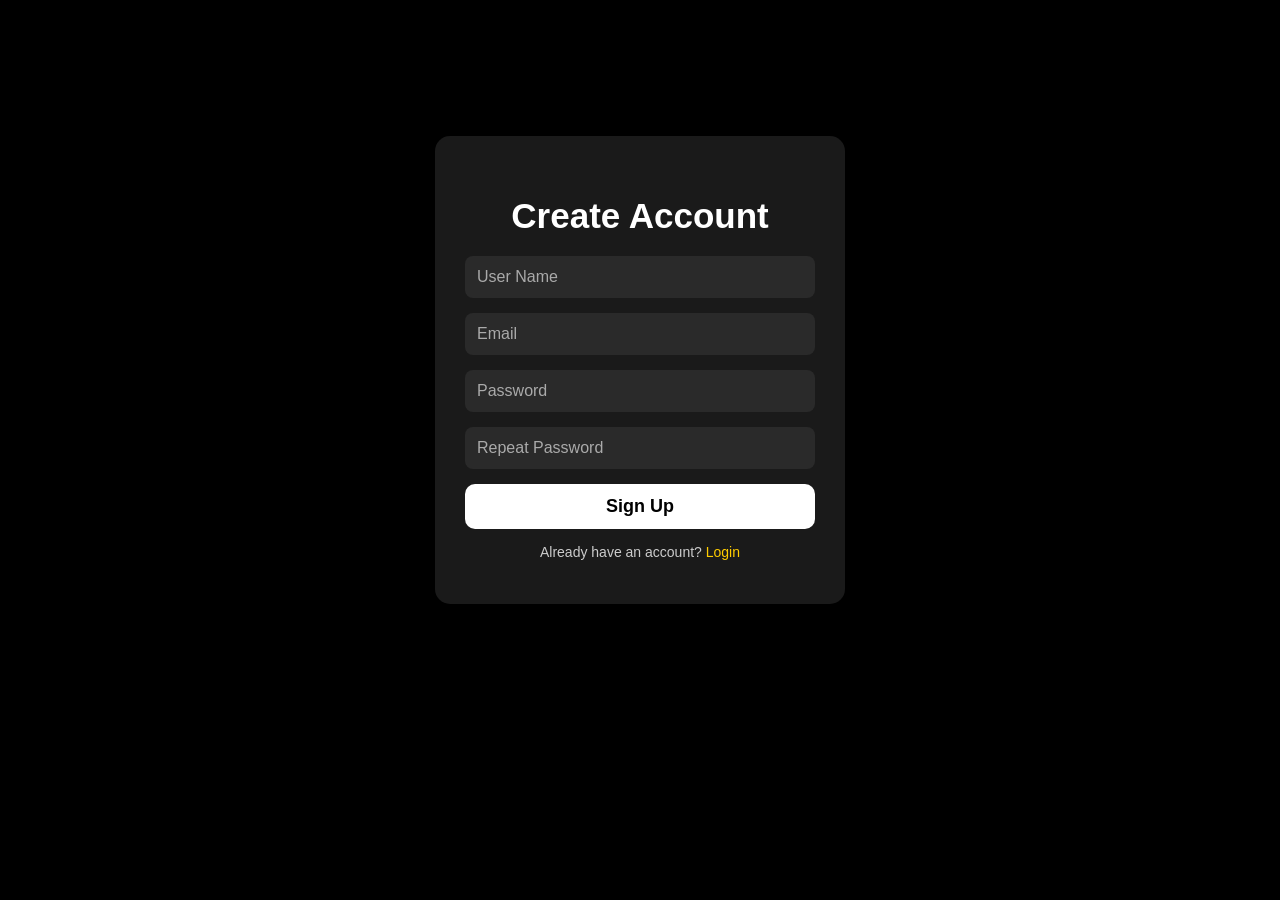
<file: signup.html>
<!DOCTYPE html>
<html lang="ar">
<head>
  <meta charset="UTF-8">
  <title>Sign Up - PCCore</title>
  <link rel="stylesheet" href="master.css">
  <script src="signup.js"></script>

</head>
<body>
<section id="SignUp">
  <div class="signup-container">
    <div class="signup-card">
      <h2>Create Account</h2>
      <form id="signupForm">
        <input type="text" name="name" placeholder="User Name" required>
        <input type="email" name="email" placeholder="Email" required>
        <input type="password" name="password" placeholder="Password" required>
        <input type="password" name="password2" placeholder="Repeat Password" required>
        <button type="submit">Sign Up</button>
      </form>
      <p>Already have an account? <a href="login.html">Login</a></p>
    </div>
  </div>
</section>


</body>
</html>
</file>
<file: master.css>
body {
    margin: 0;
    padding: 0;
    background-color: #000000;
    font-family: 'Roboto', sans-serif;
    
}
html {
  scroll-behavior: smooth;
}

h1 {
    color: #ffffff;
    margin-left: 30px;
    font-size: 40px;
}

#Home {
  display: flex;
  justify-content: space-between;
  align-items: center;
  padding: 20px;
  background: linear-gradient(90deg, #1a1a1a, #000000);
}

nav {
    display: flex;
    justify-content: space-between;
    gap: 10px;
    margin-right: 20px;
    font-size: 20px;
    font-weight: bold;
}

#link {
    color: #ffffff;
    text-decoration: none;
    font-weight: bold;
    padding: 8px 15px;
    transition: all 0.3s ease;

}

#link:hover {
  background-color: #ffffff20; /* خلفية شفافة بيضاء */
  border-radius: 5px;
}

#Elements {
    display: flex;
    align-items: center;
    margin-right: 20px;
}

.btn  { 
    display: flex;
    border: none;
    background-color: #ffffff;
    color: #000000;
    padding: 10px;
    border-radius: 17px;
    font-weight: bold;
    font-size: 18px;
    cursor: pointer;
    text-decoration: none;
}
.btn:hover {
  background-color: #ffcc00;
  color: #000;
  transform: scale(1.05);
}


#Articles {
  margin-top: 100px;
  padding: 0 20px;
}

h2 {
  color: #ffffff;
  text-align: center;
  font-size: 35px;
  margin-bottom: 50px;
}

#oneArticles {
  display: flex;
  flex-wrap: wrap;
  justify-content: space-between;
  align-items: flex-start;
  color: #cccccc;
  line-height: 1.6;
  gap: 20px;
 
}

#oneArticles p {
  margin-top: 40px;
}

#Text {
  flex: 1;
  min-width: 300px;
}

#oneArticles img {
    width: 500px;
  box-shadow: 0 8px 20px rgba(0,0,0,0.5);
  transition: transform 0.3s ease;
}

#oneArticles img:hover {
  transform: scale(1.05);
}
#MainComponents {
  color: #cccccc;
  margin-top: 50px;
  line-height: 1.6;
}
#Contact {
  margin-top: 80px;
  padding: 40px 20px;
  background-color: #111111;
  color: #cccccc;
}

#Contact h2 {
  text-align: center;
  font-size: 35px;
  margin-bottom: 40px;
  color: #ffffff;
}

#contactContainer {
  display: flex;
  flex-wrap: wrap;
  justify-content: space-between;
  gap: 20px;
  
}

#contactInfo, #contactForm {
  flex: 1;
  min-width: 300px;
  padding: 20px;
  background-color: #1a1a1a;
  border-radius: 10px;
  
}

#contactForm form {
  display: flex;
  flex-direction: column;
  gap: 15px;
}

#contactForm input, 
#contactForm textarea {
  padding: 10px;
  border-radius: 8px;
  border: none;
  outline: none;
  font-size: 16px;
}

#contactForm button {
  padding: 12px;
  border-radius: 10px;
  border: none;
  font-weight: bold;
  font-size: 18px;
  cursor: pointer;
  background-color: #ffffff;
  color: #000000;
  transition: all 0.3s ease;
}

#contactForm button:hover {
  background-color: #5f54f7;
  color: #000;
  transform: scale(1.05);
}
#SignUp {
    height: 700px;
  display: flex;
  justify-content: center;
  align-items: center;
  
  padding: 20px;
}

.signup-container {
  display: flex;
  justify-content: center;
  width: 100%;
  
}

.signup-card {
  background-color: #1a1a1a;
  padding: 30px;
  border-radius: 15px;
  width: 350px;
  box-shadow: 0 10px 25px rgba(0,0,0,0.5);
  color: #cccccc;
  display: flex;
  flex-direction: column;
  align-items: center;
  transition: transform 0.3s ease;

}

.signup-card h2 {
  color: #ffffff;
  margin-bottom: 20px;
}

.signup-card input {
  width: 93%;
  padding: 12px;
  margin-bottom: 15px;
  border-radius: 8px;
  border: none;
  outline: none;
  font-size: 16px;
  background-color: #2a2a2a;
  color: #ffffff;
  
  
}

.signup-card input::placeholder {
  color: #aaaaaa;
}

.signup-card button {
  width: 100%;
  padding: 12px;
  border-radius: 10px;
  border: none;
  font-weight: bold;
  font-size: 18px;
  cursor: pointer;
  background-color: #ffffff;
  color: #000000;
  transition: all 0.3s ease;
}

.signup-card button:hover {
  background-color: #ffcc00;
  color: #000;
  transform: scale(1.05);
}

.signup-card p {
  margin-top: 15px;
  font-size: 14px;
}

.signup-card p a {
  color: #ffcc00;
  text-decoration: none;
}
</file>
